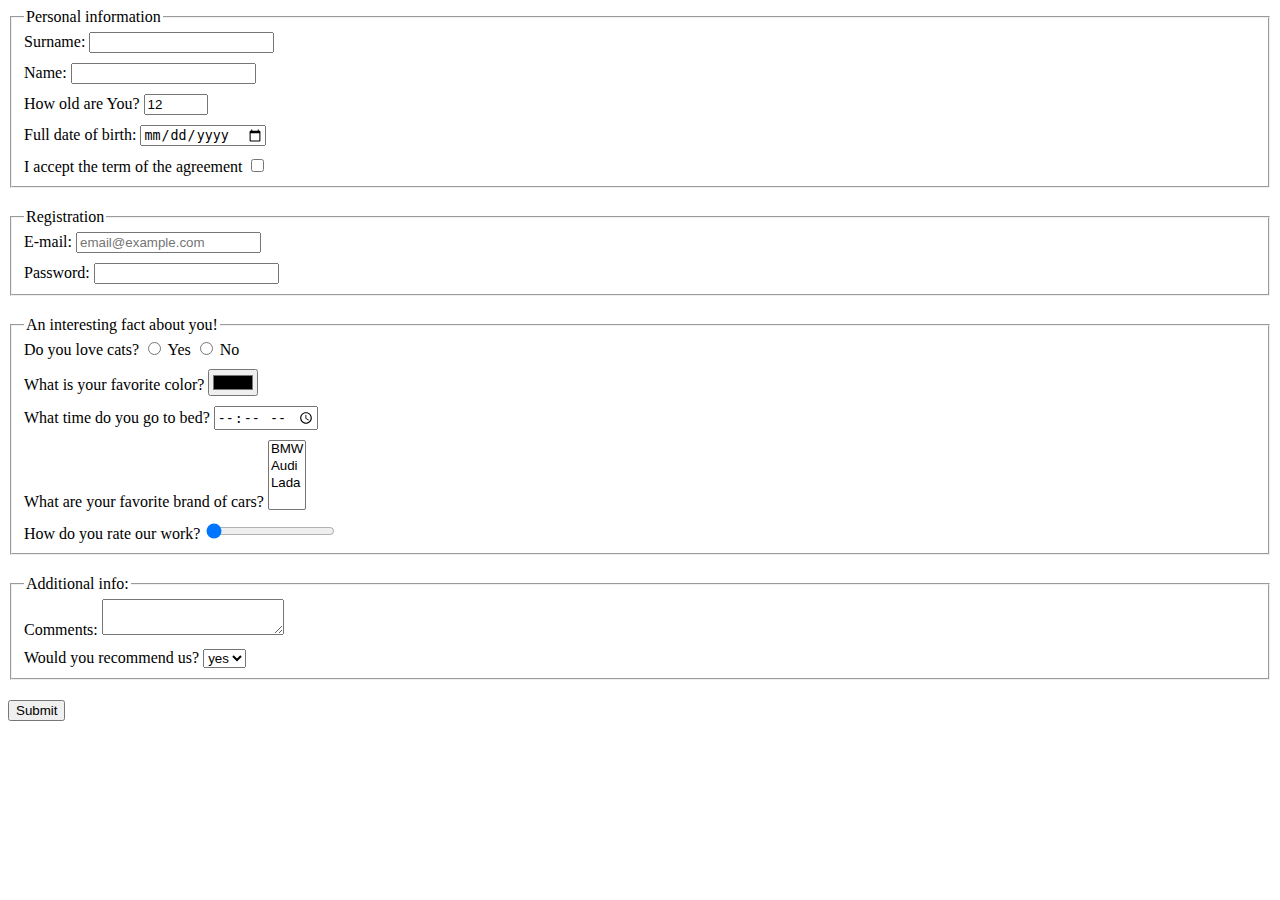
<file: index.html>
<!doctype html><html lang="en"><head><meta charset="UTF-8"><meta name="viewport" content="width=device-width, user-scalable=no, initial-scale=1.0, maximum-scale=1.0, minimum-scale=1.0"><meta http-equiv="X-UA-Compatible" content="ie=edge"><title>HTML Form</title><link rel="stylesheet" href="style.9926fff0.css"></head><body> <form action="https://mate-academy-form-lesson.herokuapp.com/create-application" method="post"> <fieldset class="form-groups"> <legend>Personal information</legend> <label class="form-field"> Surname: <input type="text" name="surname" autocomplete="off" required> </label> <label class="form-field"> Name: <input type="text" name="name" autocomplete="off" required> </label> <label class="form-field"> How old are You? <input type="number" required name="age" value="12" min="1" max="100"> </label> <label class="form-field"> Full date of birth: <input type="date" name="date" required> </label> <label class="form-field"> I accept the term of the agreement <input type="checkbox" name="terms" required> </label> </fieldset> <fieldset class="form-groups"> <legend>Registration</legend> <label class="form-field"> E-mail: <input type="email" name="emeil" placeholder="email@example.com" required> </label> <label class="form-field"> Password: <input type="password" name="password" minlength="8" maxlength="16" required> </label> </fieldset> <fieldset class="form-groups"> <legend>An interesting fact about you!</legend> <label class="form-field"> Do you love cats? <label> <input type="radio" name="pets"> Yes </label> <label> <input type="radio" name="pets"> No </label> </label> <label class="form-field"> What is your favorite color? <input type="color" name="color"> </label> <label class="form-field"> What time do you go to bed? <input type="time" name="time"> </label> <label class="form-field"> What are your favorite brand of cars? <select name="car" required multiple> <option value="BMW">BMW</option> <option value="Audi">Audi</option> <option value="Lada">Lada</option> </select> </label> <label class="form-field"> How do you rate our work? <input type="range" name="rate-work" value="0"> </label> </fieldset> <fieldset class="form-groups"> <legend>Additional info:</legend> <label class="form-field"> Comments: <textarea name="comments" cols="20" rows="2"></textarea> </label> <label class="form-field"> Would you recommend us? <select name="recommend"> <option value="yes">yes</option> <option value="no">no</option> </select> </label> </fieldset> <input type="submit" value="Submit"> </form> <script type="text/javascript" src="main.e97352c4.js"></script> </body></html>
</file>
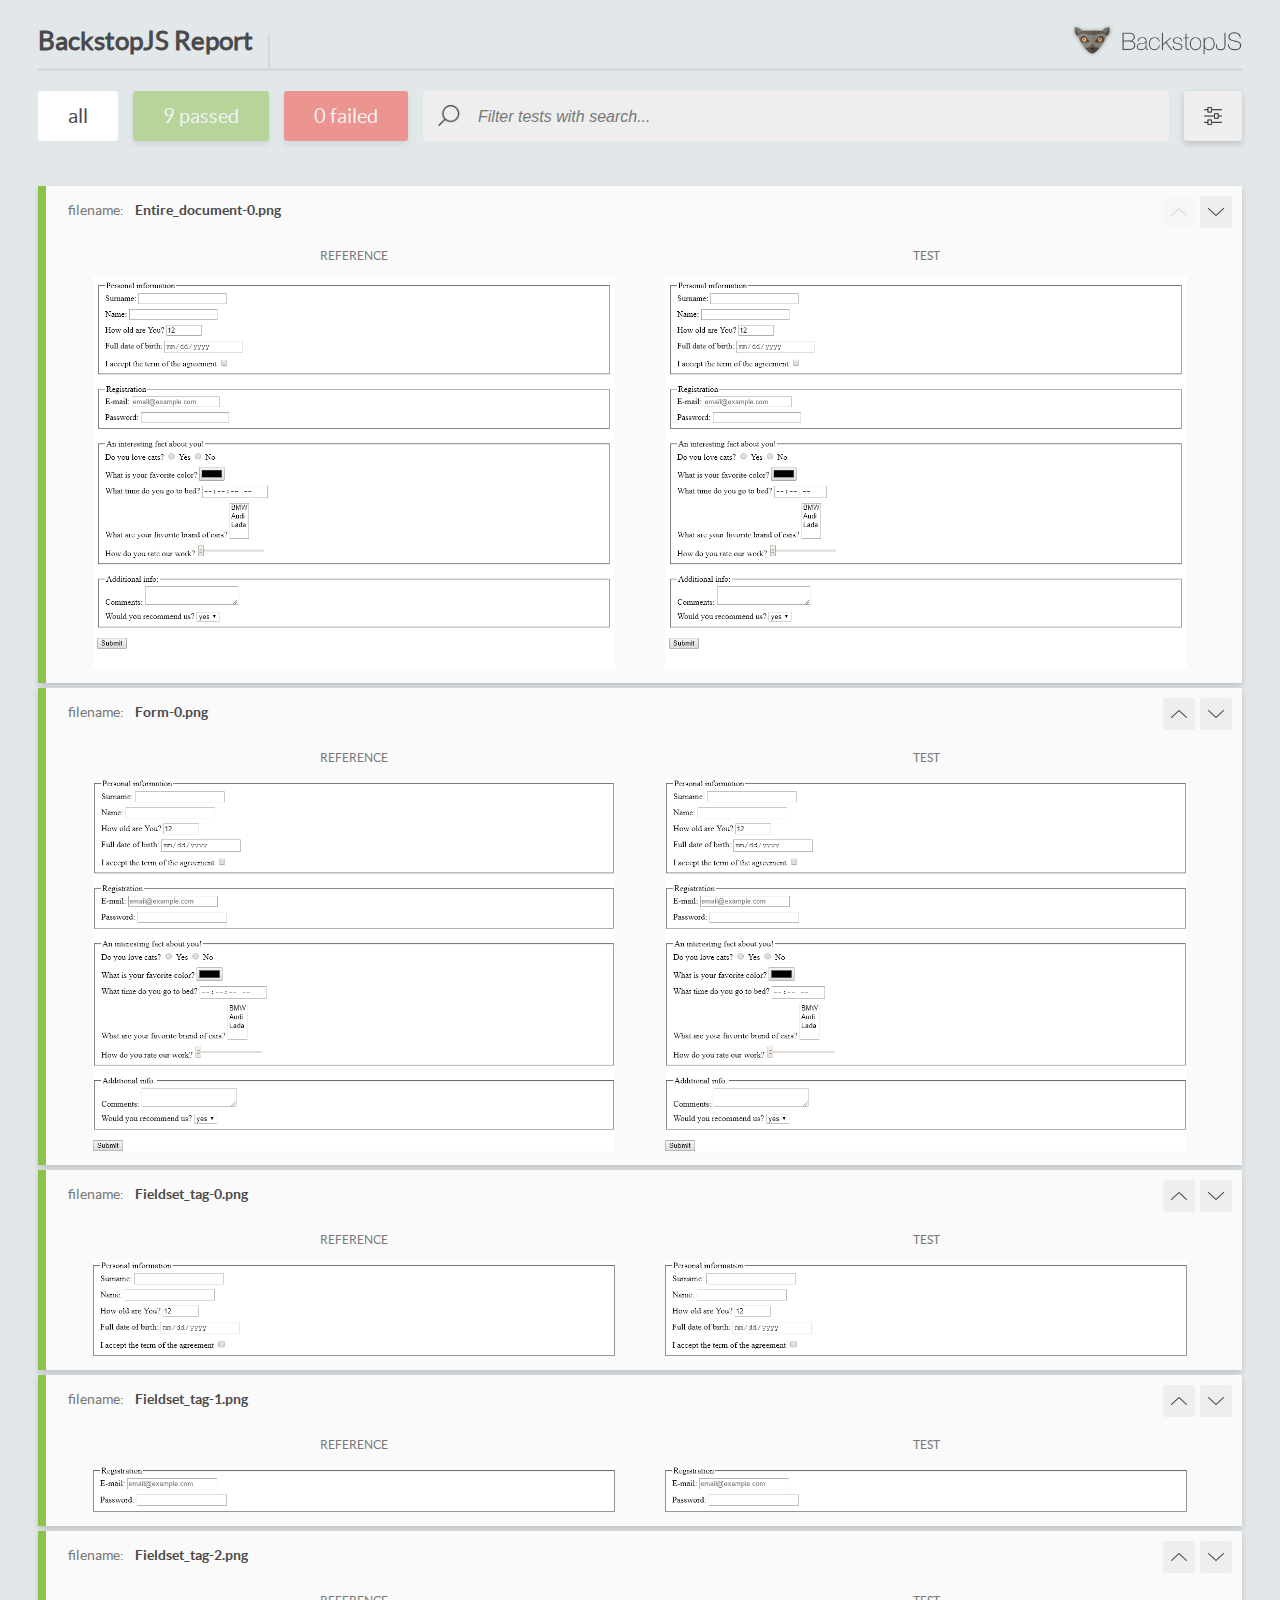
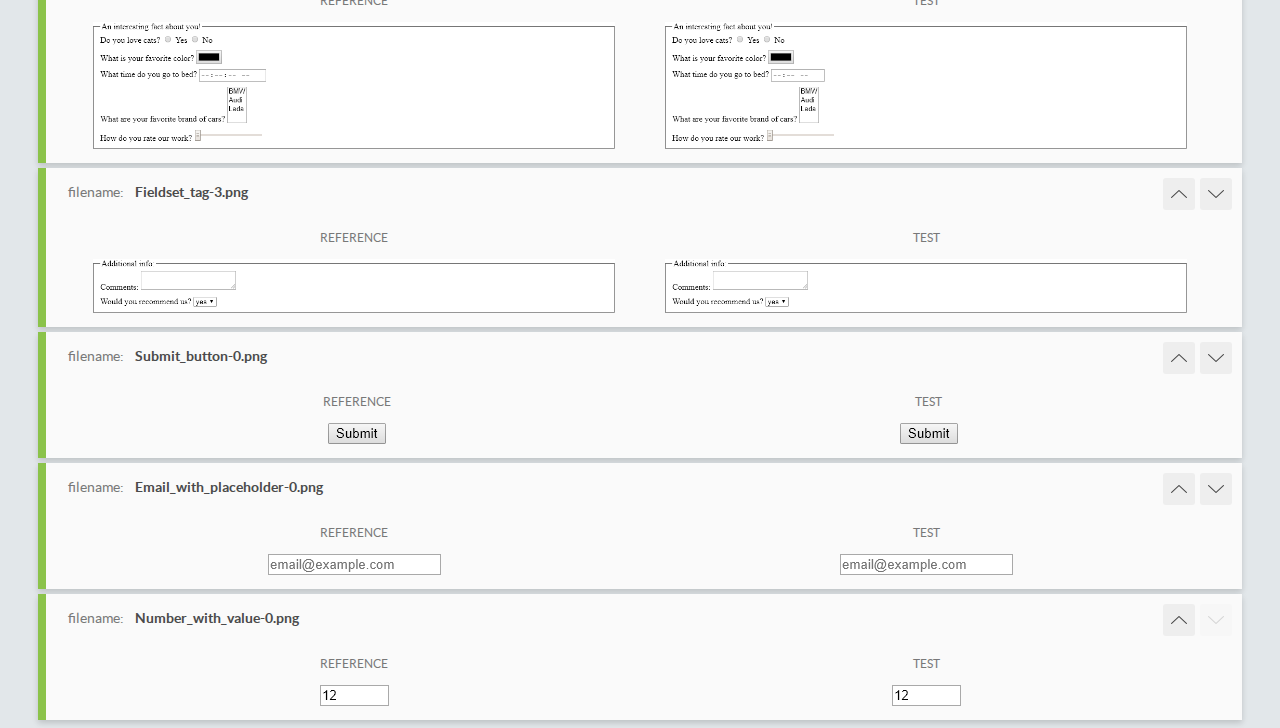
<file: report/html_report/index.html>
<!DOCTYPE html>
<html>
  <head>
    <meta charset="utf-8">
    <title>BackstopJS Report</title>

    <style>
      @font-face {
          font-family: 'latoregular';
          src: url('./assets/fonts/lato-regular-webfont.woff2') format('woff2'),
              url('./assets/fonts/lato-regular-webfont.woff') format('woff');
          font-weight: 400;
          font-style: normal;
      }
      @font-face {
          font-family: 'latobold';
          src: url('./assets/fonts/lato-bold-webfont.woff2') format('woff2'),
              url('./assets/fonts/lato-bold-webfont.woff') format('woff');
          font-weight: 700;
          font-style: normal;
      }

      .ReactModal__Body--open {
          overflow: hidden;
      }
      .ReactModal__Body--open .header {
        display: none;
      }

    </style>
  </head>
  <body style="background-color: #E2E7EA">
    <div id="root">

    </div>
    <script type="text/javascript">
      function report (report) { // eslint-disable-line no-unused-vars
        window.tests = report;
      }
    </script>
    <script type="text/javascript" src="config.js"></script>
    <script type="text/javascript" src="index_bundle.js"></script>
  </body>
</html>
</file>
<file: style.9926fff0.css>
.form-field{display:block;margin-bottom:10px}.form-groups{margin-bottom:20px}.form-field:last-child{margin-bottom:0}
/*# sourceMappingURL=style.9926fff0.css.map */
</file>
